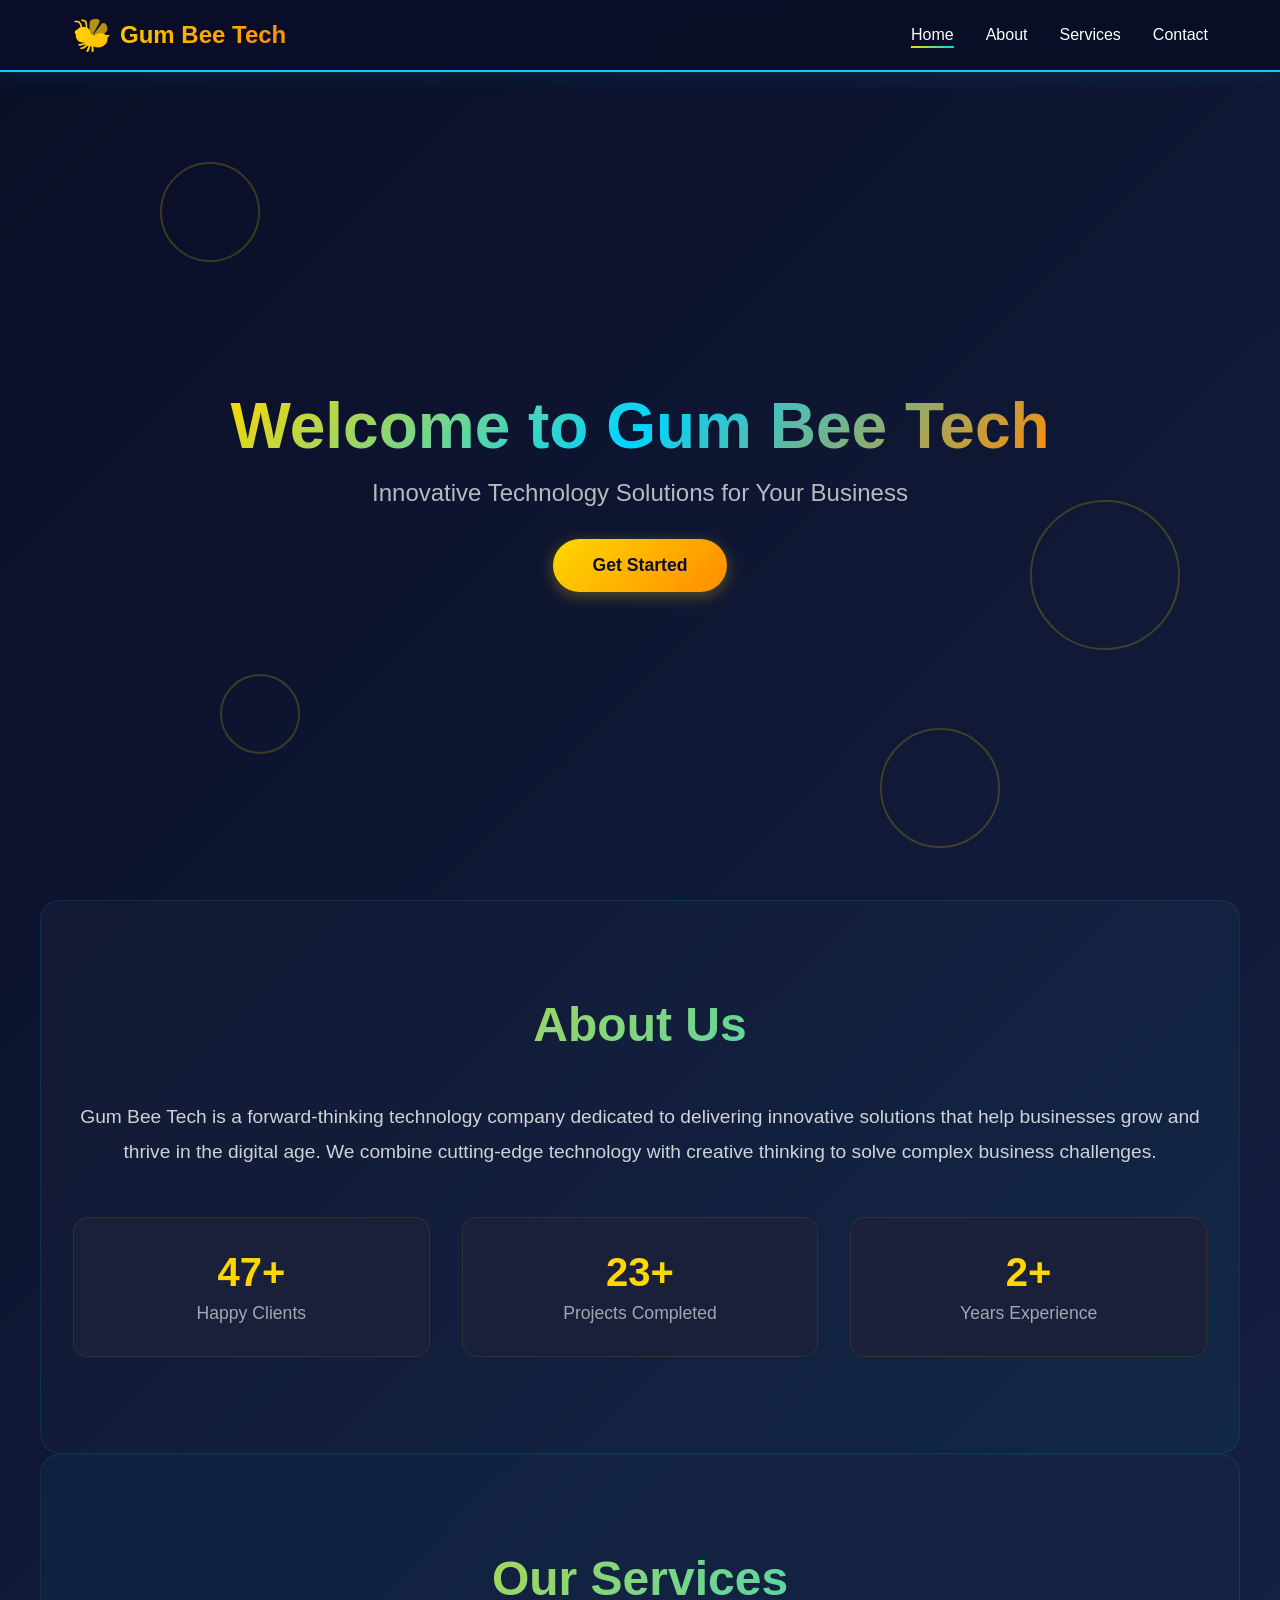
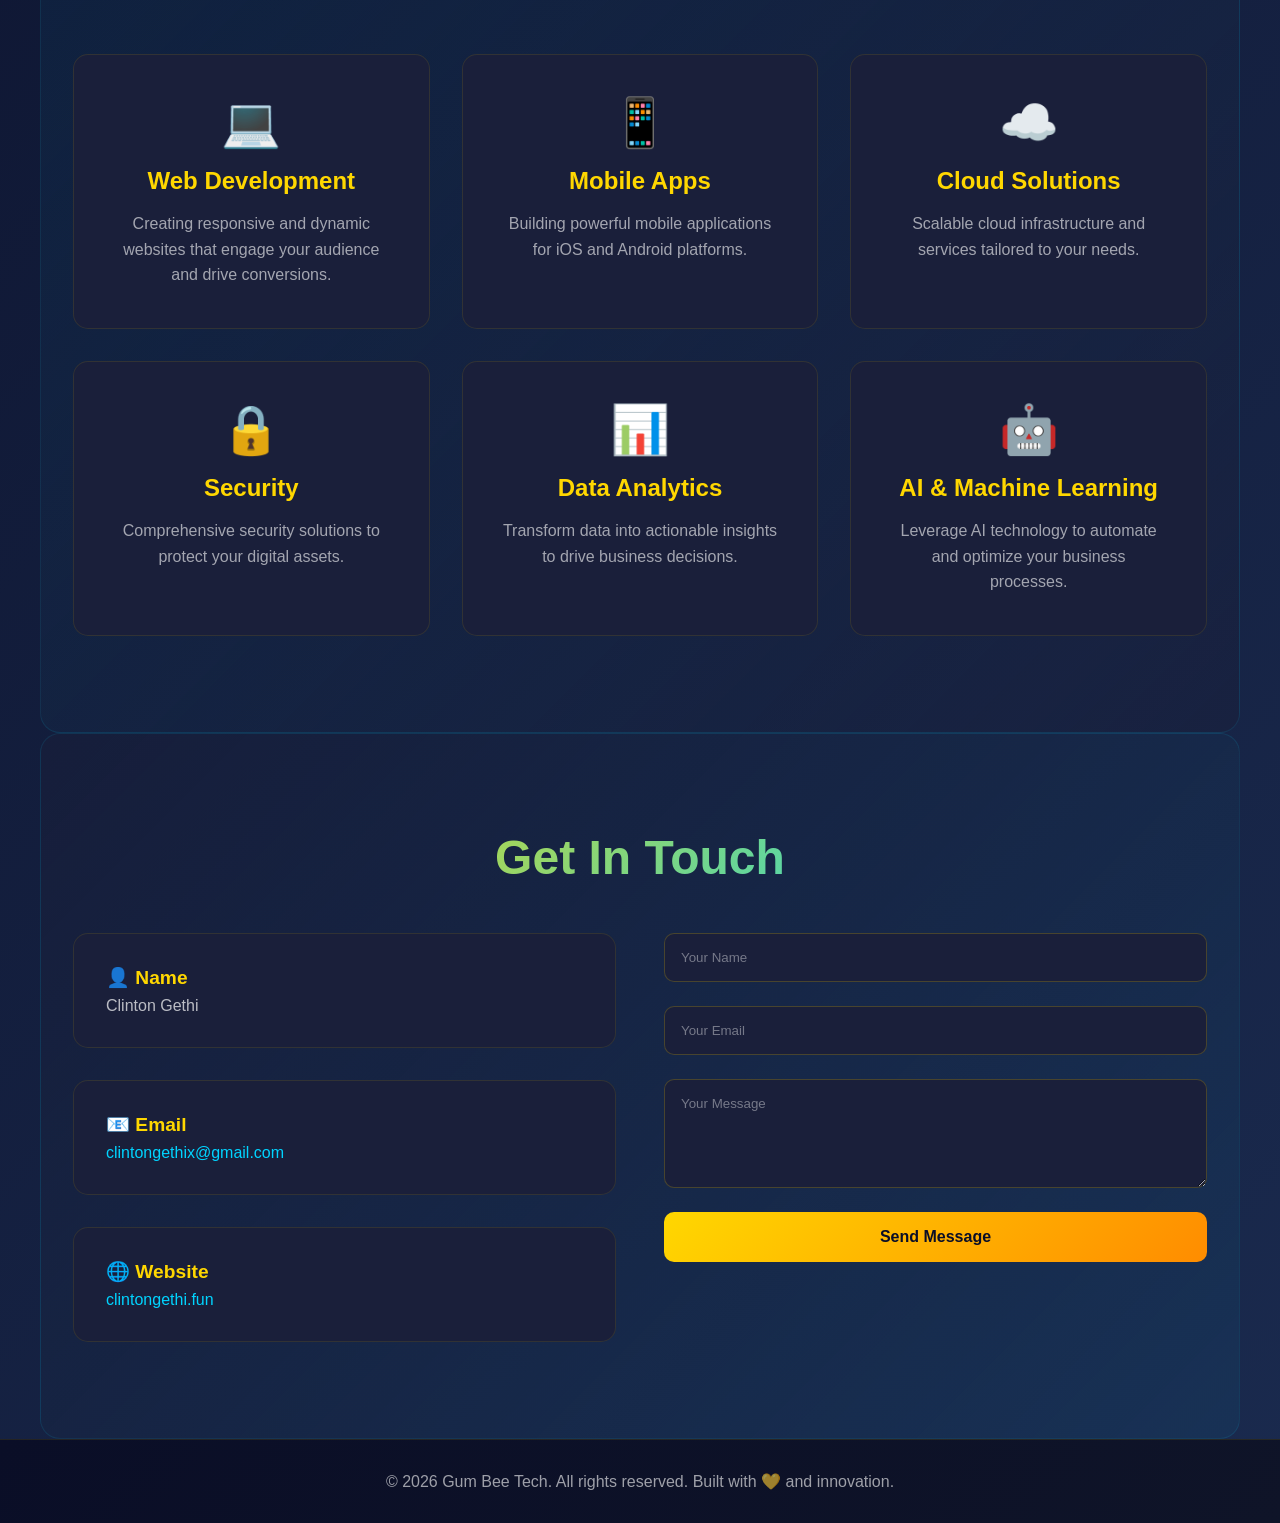
<file: index.html>
<!DOCTYPE html>
<html lang="en">
<head>
    <meta charset="UTF-8">
    <meta name="viewport" content="width=device-width, initial-scale=1.0">
    <title>Gum Bee Tech - Innovation in Technology</title>
    <link rel="stylesheet" href="styles.css">
</head>
<body>
    <!-- Navigation Bar -->
    <nav class="navbar">
        <div class="nav-container">
            <div class="logo">
                <span class="logo-icon">🐝</span>
                <span class="logo-text">Gum Bee Tech</span>
            </div>
            <ul class="nav-links">
                <li><a href="#home" class="nav-link active">Home</a></li>
                <li><a href="#about" class="nav-link">About</a></li>
                <li><a href="#services" class="nav-link">Services</a></li>
                <li><a href="#contact" class="nav-link">Contact</a></li>
            </ul>
        </div>
    </nav>

    <!-- Hero Section -->
    <section id="home" class="hero">
        <div class="hero-content">
            <h1 class="hero-title">Welcome to <span class="highlight">Gum Bee Tech</span></h1>
            <p class="hero-subtitle">Innovative Technology Solutions for Your Business</p>
            <button class="cta-button">Get Started</button>
        </div>
        <div class="animated-background">
            <div class="bubble bubble-1"></div>
            <div class="bubble bubble-2"></div>
            <div class="bubble bubble-3"></div>
            <div class="bubble bubble-4"></div>
        </div>
    </section>

    <!-- About Section -->
    <section id="about" class="about">
        <div class="about-container">
            <h2 class="section-title">About Us</h2>
            <p class="about-text">
                Gum Bee Tech is a forward-thinking technology company dedicated to delivering innovative solutions 
                that help businesses grow and thrive in the digital age. We combine cutting-edge technology with 
                creative thinking to solve complex business challenges.
            </p>
            <div class="stats">
                <div class="stat-card">
                    <h3>100+</h3>
                    <p>Happy Clients</p>
                </div>
                <div class="stat-card">
                    <h3>50+</h3>
                    <p>Projects Completed</p>
                </div>
                <div class="stat-card">
                    <h3>5+</h3>
                    <p>Years Experience</p>
                </div>
            </div>
        </div>
    </section>

    <!-- Services Section -->
    <section id="services" class="services">
        <h2 class="section-title">Our Services</h2>
        <div class="services-grid">
            <div class="service-card">
                <div class="service-icon">💻</div>
                <h3>Web Development</h3>
                <p>Creating responsive and dynamic websites that engage your audience and drive conversions.</p>
            </div>
            <div class="service-card">
                <div class="service-icon">📱</div>
                <h3>Mobile Apps</h3>
                <p>Building powerful mobile applications for iOS and Android platforms.</p>
            </div>
            <div class="service-card">
                <div class="service-icon">☁️</div>
                <h3>Cloud Solutions</h3>
                <p>Scalable cloud infrastructure and services tailored to your needs.</p>
            </div>
            <div class="service-card">
                <div class="service-icon">🔒</div>
                <h3>Security</h3>
                <p>Comprehensive security solutions to protect your digital assets.</p>
            </div>
            <div class="service-card">
                <div class="service-icon">📊</div>
                <h3>Data Analytics</h3>
                <p>Transform data into actionable insights to drive business decisions.</p>
            </div>
            <div class="service-card">
                <div class="service-icon">🤖</div>
                <h3>AI & Machine Learning</h3>
                <p>Leverage AI technology to automate and optimize your business processes.</p>
            </div>
        </div>
    </section>

    <!-- Contact Section -->
    <section id="contact" class="contact">
        <h2 class="section-title">Get In Touch</h2>
        <div class="contact-container">
            <div class="contact-info">
                <div class="info-card">
                    <h3>👤 Name</h3>
                    <p>Clinton Gethi</p>
                </div>
                <div class="info-card">
                    <h3>📧 Email</h3>
                    <p><a href="mailto:clintongethix@gmail.com">clintongethix@gmail.com</a></p>
                </div>
                <div class="info-card">
                    <h3>🌐 Website</h3>
                    <p><a href="https://clintongethi.fun" target="_blank">clintongethi.fun</a></p>
                </div>
            </div>
            <form class="contact-form" id="contactForm">
                <input type="text" placeholder="Your Name" required>
                <input type="email" placeholder="Your Email" required>
                <textarea placeholder="Your Message" rows="5" required></textarea>
                <button type="submit" class="submit-button">Send Message</button>
            </form>
        </div>
    </section>

    <!-- Footer -->
    <footer class="footer">
        <p>&copy; 2026 Gum Bee Tech. All rights reserved. Built with 💛 and innovation.</p>
    </footer>

    <script src="script.js"></script>
</body>
</html>
</file>
<file: styles.css>
* {
    margin: 0;
    padding: 0;
    box-sizing: border-box;
}

:root {
    --primary-color: #FFD700;
    --secondary-color: #FF8C00;
    --dark-bg: #0a0e27;
    --light-text: #ffffff;
    --card-bg: #1a1f3a;
    --accent-color: #00d4ff;
}

body {
    font-family: 'Segoe UI', Tahoma, Geneva, Verdana, sans-serif;
    background: linear-gradient(135deg, var(--dark-bg) 0%, #1a2a4e 100%);
    color: var(--light-text);
    overflow-x: hidden;
}

/* Navigation Bar */
.navbar {
    position: fixed;
    top: 0;
    width: 100%;
    background: rgba(10, 14, 39, 0.95);
    backdrop-filter: blur(10px);
    padding: 1rem 0;
    z-index: 1000;
    border-bottom: 2px solid var(--accent-color);
    box-shadow: 0 4px 20px rgba(0, 212, 255, 0.1);
    animation: slideDown 0.5s ease-out;
}

@keyframes slideDown {
    from {
        transform: translateY(-100%);
        opacity: 0;
    }
    to {
        transform: translateY(0);
        opacity: 1;
    }
}

.nav-container {
    max-width: 1200px;
    margin: 0 auto;
    display: flex;
    justify-content: space-between;
    align-items: center;
    padding: 0 2rem;
}

.logo {
    display: flex;
    align-items: center;
    gap: 0.5rem;
    font-size: 1.5rem;
    font-weight: bold;
    background: linear-gradient(135deg, var(--primary-color), var(--secondary-color));
    -webkit-background-clip: text;
    -webkit-text-fill-color: transparent;
    background-clip: text;
}

.logo-icon {
    font-size: 2rem;
    animation: float 3s ease-in-out infinite;
}

@keyframes float {
    0%, 100% {
        transform: translateY(0px);
    }
    50% {
        transform: translateY(-10px);
    }
}

.nav-links {
    display: flex;
    list-style: none;
    gap: 2rem;
}

.nav-link {
    color: var(--light-text);
    text-decoration: none;
    transition: all 0.3s ease;
    position: relative;
    font-weight: 500;
}

.nav-link::after {
    content: '';
    position: absolute;
    bottom: -5px;
    left: 0;
    width: 0;
    height: 2px;
    background: linear-gradient(90deg, var(--primary-color), var(--accent-color));
    transition: width 0.3s ease;
}

.nav-link:hover::after,
.nav-link.active::after {
    width: 100%;
}

.nav-link:hover {
    color: var(--primary-color);
    transform: translateY(-2px);
}

/* Hero Section */
.hero {
    margin-top: 80px;
    min-height: calc(100vh - 80px);
    display: flex;
    align-items: center;
    justify-content: center;
    position: relative;
    overflow: hidden;
    padding: 2rem;
}

.animated-background {
    position: absolute;
    top: 0;
    left: 0;
    width: 100%;
    height: 100%;
    z-index: 1;
}

.bubble {
    position: absolute;
    border: 2px solid rgba(255, 215, 0, 0.2);
    border-radius: 50%;
    animation: float-bubble 6s infinite ease-in-out;
}

.bubble-1 {
    width: 100px;
    height: 100px;
    top: 10%;
    left: 10%;
    animation-delay: 0s;
}

.bubble-2 {
    width: 150px;
    height: 150px;
    top: 50%;
    right: 5%;
    animation-delay: 1s;
}

.bubble-3 {
    width: 80px;
    height: 80px;
    top: 70%;
    left: 15%;
    animation-delay: 2s;
}

.bubble-4 {
    width: 120px;
    height: 120px;
    bottom: 10%;
    right: 20%;
    animation-delay: 3s;
}

@keyframes float-bubble {
    0%, 100% {
        transform: translateY(0px);
    }
    50% {
        transform: translateY(-30px);
    }
}

.hero-content {
    position: relative;
    z-index: 2;
    text-align: center;
    animation: fadeInUp 1s ease-out;
}

@keyframes fadeInUp {
    from {
        opacity: 0;
        transform: translateY(30px);
    }
    to {
        opacity: 1;
        transform: translateY(0);
    }
}

.hero-title {
    font-size: 4rem;
    font-weight: 800;
    margin-bottom: 1rem;
    background: linear-gradient(135deg, var(--primary-color), var(--accent-color), var(--secondary-color));
    -webkit-background-clip: text;
    -webkit-text-fill-color: transparent;
    background-clip: text;
    animation: gradientShift 4s ease infinite;
}

@keyframes gradientShift {
    0%, 100% {
        filter: hue-rotate(0deg);
    }
    50% {
        filter: hue-rotate(20deg);
    }
}

.highlight {
    display: inline-block;
    animation: pulse 2s ease-in-out infinite;
}

@keyframes pulse {
    0%, 100% {
        text-shadow: 0 0 10px rgba(255, 215, 0, 0.5);
    }
    50% {
        text-shadow: 0 0 30px rgba(255, 215, 0, 0.8);
    }
}

.hero-subtitle {
    font-size: 1.5rem;
    margin-bottom: 2rem;
    color: rgba(255, 255, 255, 0.7);
    animation: fadeInUp 1s ease-out 0.2s both;
}

.cta-button {
    padding: 1rem 2.5rem;
    font-size: 1.1rem;
    font-weight: 600;
    border: none;
    border-radius: 50px;
    background: linear-gradient(135deg, var(--primary-color), var(--secondary-color));
    color: var(--dark-bg);
    cursor: pointer;
    transition: all 0.3s ease;
    animation: fadeInUp 1s ease-out 0.4s both;
    position: relative;
    overflow: hidden;
    box-shadow: 0 4px 15px rgba(255, 215, 0, 0.3);
}

.cta-button::before {
    content: '';
    position: absolute;
    top: 0;
    left: -100%;
    width: 100%;
    height: 100%;
    background: rgba(255, 255, 255, 0.2);
    transition: left 0.3s ease;
}

.cta-button:hover {
    transform: translateY(-3px);
    box-shadow: 0 8px 25px rgba(255, 215, 0, 0.5);
}

.cta-button:hover::before {
    left: 100%;
}

/* Sections */
section {
    padding: 6rem 2rem;
    max-width: 1200px;
    margin: 0 auto;
}

.section-title {
    font-size: 3rem;
    text-align: center;
    margin-bottom: 3rem;
    background: linear-gradient(135deg, var(--primary-color), var(--accent-color));
    -webkit-background-clip: text;
    -webkit-text-fill-color: transparent;
    background-clip: text;
    animation: slideInDown 0.8s ease-out;
}

@keyframes slideInDown {
    from {
        opacity: 0;
        transform: translateY(-30px);
    }
    to {
        opacity: 1;
        transform: translateY(0);
    }
}

/* About Section */
.about {
    background: linear-gradient(135deg, rgba(26, 31, 58, 0.5), rgba(0, 212, 255, 0.05));
    border-radius: 20px;
    border: 1px solid rgba(0, 212, 255, 0.1);
}

.about-text {
    font-size: 1.2rem;
    line-height: 1.8;
    text-align: center;
    margin-bottom: 3rem;
    color: rgba(255, 255, 255, 0.8);
    animation: fadeInUp 1s ease-out 0.3s both;
}

.stats {
    display: grid;
    grid-template-columns: repeat(auto-fit, minmax(250px, 1fr));
    gap: 2rem;
    margin-top: 2rem;
}

.stat-card {
    background: var(--card-bg);
    padding: 2rem;
    border-radius: 15px;
    text-align: center;
    border: 1px solid rgba(255, 215, 0, 0.1);
    transition: all 0.3s ease;
    animation: fadeInUp 1s ease-out both;
    cursor: pointer;
}

.stat-card:nth-child(1) { animation-delay: 0.2s; }
.stat-card:nth-child(2) { animation-delay: 0.4s; }
.stat-card:nth-child(3) { animation-delay: 0.6s; }

.stat-card:hover {
    transform: translateY(-10px);
    border-color: var(--primary-color);
    box-shadow: 0 10px 30px rgba(255, 215, 0, 0.2);
}

.stat-card h3 {
    font-size: 2.5rem;
    color: var(--primary-color);
    margin-bottom: 0.5rem;
}

.stat-card p {
    color: rgba(255, 255, 255, 0.6);
    font-size: 1.1rem;
}

/* Services Section */
.services {
    background: linear-gradient(135deg, rgba(0, 212, 255, 0.05), rgba(26, 31, 58, 0.5));
    border-radius: 20px;
    border: 1px solid rgba(0, 212, 255, 0.1);
}

.services-grid {
    display: grid;
    grid-template-columns: repeat(auto-fit, minmax(300px, 1fr));
    gap: 2rem;
}

.service-card {
    background: var(--card-bg);
    padding: 2.5rem;
    border-radius: 15px;
    text-align: center;
    border: 1px solid rgba(255, 215, 0, 0.1);
    transition: all 0.3s ease;
    animation: fadeInUp 1s ease-out both;
    cursor: pointer;
    position: relative;
    overflow: hidden;
}

.service-card::before {
    content: '';
    position: absolute;
    top: -50%;
    left: -50%;
    width: 200%;
    height: 200%;
    background: radial-gradient(circle, rgba(255, 215, 0, 0.1) 0%, transparent 70%);
    opacity: 0;
    transition: opacity 0.3s ease;
}

.service-card:nth-child(1) { animation-delay: 0.1s; }
.service-card:nth-child(2) { animation-delay: 0.2s; }
.service-card:nth-child(3) { animation-delay: 0.3s; }
.service-card:nth-child(4) { animation-delay: 0.4s; }
.service-card:nth-child(5) { animation-delay: 0.5s; }
.service-card:nth-child(6) { animation-delay: 0.6s; }

.service-card:hover {
    transform: translateY(-15px);
    border-color: var(--accent-color);
    box-shadow: 0 15px 40px rgba(0, 212, 255, 0.2);
}

.service-card:hover::before {
    opacity: 1;
}

.service-icon {
    font-size: 3rem;
    margin-bottom: 1rem;
    display: inline-block;
    animation: rotateIcon 0.6s ease-out;
}

@keyframes rotateIcon {
    from {
        transform: rotateY(90deg) scale(0);
        opacity: 0;
    }
    to {
        transform: rotateY(0) scale(1);
        opacity: 1;
    }
}

.service-card:hover .service-icon {
    animation: bounce 0.6s ease-out;
}

@keyframes bounce {
    0%, 100% { transform: translateY(0); }
    50% { transform: translateY(-20px); }
}

.service-card h3 {
    font-size: 1.5rem;
    margin-bottom: 1rem;
    color: var(--primary-color);
}

.service-card p {
    color: rgba(255, 255, 255, 0.6);
    line-height: 1.6;
}

/* Contact Section */
.contact {
    background: linear-gradient(135deg, rgba(26, 31, 58, 0.5), rgba(0, 212, 255, 0.05));
    border-radius: 20px;
    border: 1px solid rgba(0, 212, 255, 0.1);
}

.contact-container {
    display: grid;
    grid-template-columns: 1fr 1fr;
    gap: 3rem;
    animation: fadeInUp 1s ease-out 0.2s both;
}

.contact-info {
    display: flex;
    flex-direction: column;
    gap: 2rem;
}

.info-card {
    background: var(--card-bg);
    padding: 2rem;
    border-radius: 15px;
    border: 1px solid rgba(255, 215, 0, 0.1);
    transition: all 0.3s ease;
    animation: fadeInUp 1s ease-out both;
}

.info-card:nth-child(1) { animation-delay: 0.3s; }
.info-card:nth-child(2) { animation-delay: 0.4s; }
.info-card:nth-child(3) { animation-delay: 0.5s; }

.info-card:hover {
    transform: translateX(10px);
    border-color: var(--accent-color);
    box-shadow: 0 10px 30px rgba(0, 212, 255, 0.2);
}

.info-card h3 {
    color: var(--primary-color);
    margin-bottom: 0.5rem;
    font-size: 1.2rem;
}

.info-card p {
    color: rgba(255, 255, 255, 0.7);
    word-break: break-word;
}

.info-card a {
    color: var(--accent-color);
    text-decoration: none;
    transition: all 0.3s ease;
}

.info-card a:hover {
    color: var(--primary-color);
    text-decoration: underline;
}

.contact-form {
    display: flex;
    flex-direction: column;
    gap: 1.5rem;
    animation: fadeInUp 1s ease-out 0.3s both;
}

.contact-form input,
.contact-form textarea {
    padding: 1rem;
    background: var(--card-bg);
    border: 1px solid rgba(255, 215, 0, 0.2);
    border-radius: 10px;
    color: var(--light-text);
    font-family: inherit;
    transition: all 0.3s ease;
}

.contact-form input::placeholder,
.contact-form textarea::placeholder {
    color: rgba(255, 255, 255, 0.4);
}

.contact-form input:focus,
.contact-form textarea:focus {
    outline: none;
    border-color: var(--accent-color);
    box-shadow: 0 0 20px rgba(0, 212, 255, 0.3);
    background: rgba(26, 31, 58, 0.8);
}

.submit-button {
    padding: 1rem;
    background: linear-gradient(135deg, var(--primary-color), var(--secondary-color));
    color: var(--dark-bg);
    border: none;
    border-radius: 10px;
    font-weight: 600;
    cursor: pointer;
    transition: all 0.3s ease;
    font-size: 1rem;
    position: relative;
    overflow: hidden;
}

.submit-button::after {
    content: '';
    position: absolute;
    top: 50%;
    left: 50%;
    width: 0;
    height: 0;
    border-radius: 50%;
    background: rgba(255, 255, 255, 0.3);
    transform: translate(-50%, -50%);
    transition: width 0.6s, height 0.6s;
}

.submit-button:hover {
    transform: translateY(-3px);
    box-shadow: 0 8px 25px rgba(255, 215, 0, 0.4);
}

.submit-button:active::after {
    width: 300px;
    height: 300px;
}

/* Footer */
.footer {
    text-align: center;
    padding: 2rem;
    background: linear-gradient(135deg, var(--dark-bg), #0f1428);
    border-top: 1px solid rgba(255, 215, 0, 0.1);
    color: rgba(255, 255, 255, 0.6);
    animation: slideUp 0.5s ease-out;
}

@keyframes slideUp {
    from {
        opacity: 0;
        transform: translateY(30px);
    }
    to {
        opacity: 1;
        transform: translateY(0);
    }
}

/* Responsive Design */
@media (max-width: 768px) {
    .nav-links {
        gap: 1rem;
    }

    .hero-title {
        font-size: 2.5rem;
    }

    .hero-subtitle {
        font-size: 1.2rem;
    }

    .section-title {
        font-size: 2rem;
    }

    .contact-container {
        grid-template-columns: 1fr;
    }

    .services-grid {
        grid-template-columns: 1fr;
    }

    .stats {
        grid-template-columns: 1fr;
    }

    .bubble {
        display: none;
    }
}

@media (max-width: 480px) {
    .nav-container {
        flex-direction: column;
        gap: 1rem;
    }

    .nav-links {
        flex-direction: column;
        gap: 0.5rem;
        align-items: center;
    }

    .hero-title {
        font-size: 2rem;
    }

    .cta-button {
        padding: 0.8rem 2rem;
        font-size: 1rem;
    }

    section {
        padding: 3rem 1rem;
    }

    .section-title {
        font-size: 1.5rem;
    }
}
</file>
